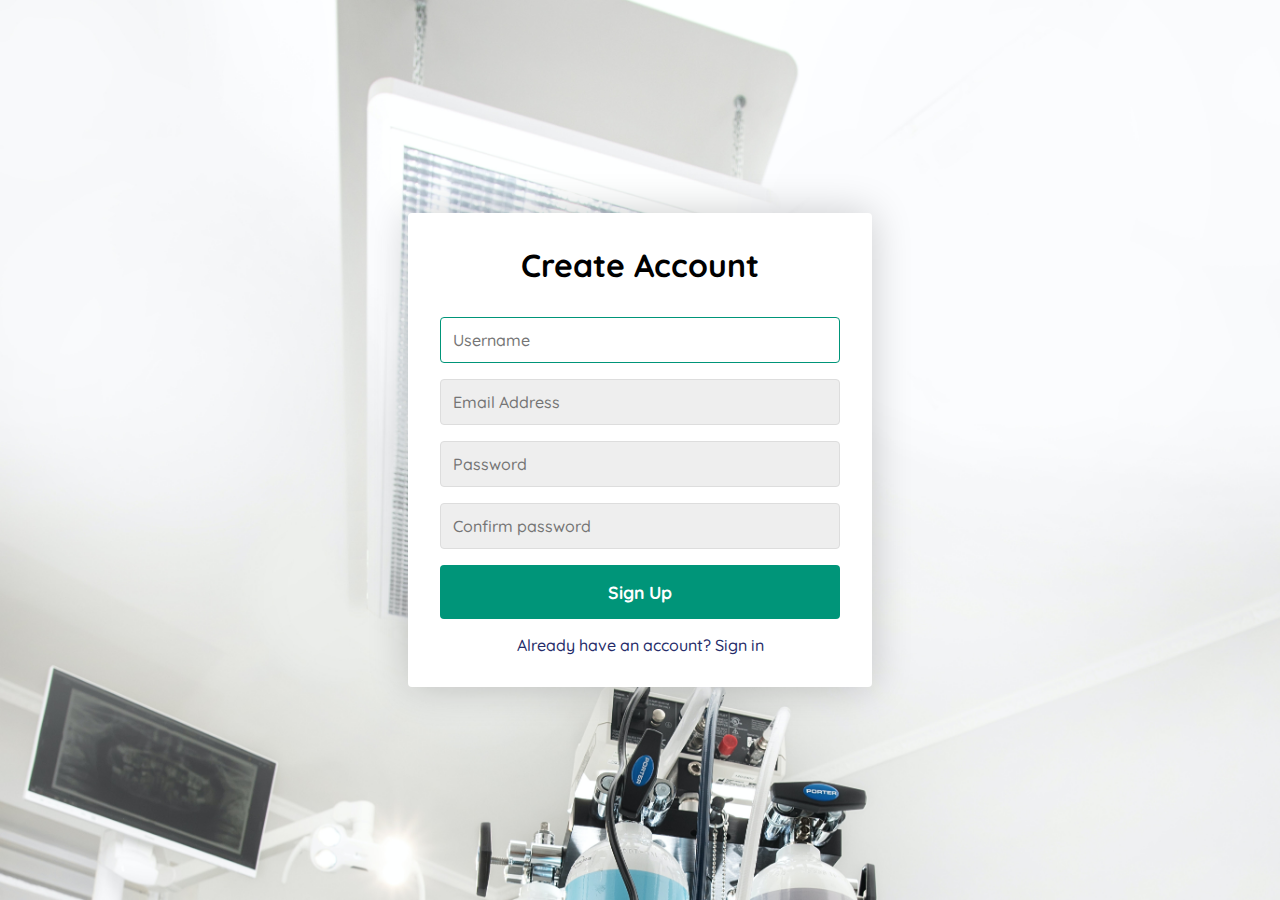
<file: index.html>
<!DOCTYPE html>
<html lang="en">
<head>
    <meta charset="UTF-8">
    <meta http-equiv="X-UA-Compatible" content="IE=edge">
    <meta name="viewport" content="width=device-width, initial-scale=1.0">
    <title>Sign Up</title>
    <link rel="preconnect" href="https://fonts.googleapis.com">
<link rel="preconnect" href="https://fonts.gstatic.com" crossorigin>
    <link rel="stylesheet" href="./src/style.css">
<link href="https://fonts.googleapis.com/css2?family=Quicksand:wght@300;400;500&display=swap" rel="stylesheet">
</head>
<body>
    <div class="container">
        <form class="form" id="createAccount">
            <h1 class="form__title">Create Account</h1>
            <div class="form__message form__message--error"></div>
            <div class="form__input-group">
                <input type="text" id="signupUsername" class="form__input" autofocus placeholder="Username">
                <div class="form__input-error-message"></div>
            </div>
            <div class="form__input-group">
                <input type="text" class="form__input" autofocus placeholder="Email Address">
                <div class="form__input-error-message"></div>
            </div>
            <div class="form__input-group">
                <input type="password" class="form__input" autofocus placeholder="Password">
                <div class="form__input-error-message"></div>
            </div>
            <div class="form__input-group">
                <input type="password" class="form__input" autofocus placeholder="Confirm password">
                <div class="form__input-error-message"></div>
            </div>
            <button class="form__button" type="submit">Sign Up</button>
            <p class="form__text">
                <a class="form__link" href="./" id="linkLogin">Already have an account? Sign in</a>
            </p>
        </form>
    </div>
    <script src="./src/main.js"></script>
</body>
</html>
</file>
<file: src/style.css>
body {
    --color-primary: #009579;
    --color-primary-dark: #007f67;
    --color-secondary: #252c6a;
    --color-error: #cc3333;
    --color-success: #4bb544;
    --border-radius: 4px;

    margin: 0;
    height: 100vh;
    display: flex;
    align-items: center;
    justify-content: center;
    font-size: 18px;
    background: url(Asset/pexels-mm-dental-8260447.jpg);
    background-size: cover;
}

.container {
    width: 400px;
    max-width: 400px;
    margin: 1rem;
    padding: 2rem;
    box-shadow: 0 0 40px rgba(0, 0, 0, 0.2);
    border-radius: var(--border-radius);
    background: #ffffff;
}

.container,
.form__input,
.form__button {
    font: 500 1rem 'Quicksand', sans-serif;
}

.form--hidden {
    display: none;
}

.form > *:first-child {
    margin-top: 0;
}

.form > *:last-child {
    margin-bottom: 0;
}

.form__title {
    margin-bottom: 2rem;
    text-align: center;
}

.form__message {
    text-align: center;
    margin-bottom: 1rem;
}

.form__message--success {
    color: var(--color-success);
}

.form__message--error {
    color: var(--color-error);
}

.form__input-group {
    margin-bottom: 1rem;
}

.form__input {
    display: block;
    width: 100%;
    padding: 0.75rem;
    box-sizing: border-box;
    border-radius: var(--border-radius);
    border: 1px solid #dddddd;
    outline: none;
    background: #eeeeee;
    transition: background 0.2s, border-color 0.2s;
}

.form__input:focus {
    border-color: var(--color-primary);
    background: #ffffff;
}

.form__input--error {
    color: var(--color-error);
    border-color: var(--color-error);
}

.form__input-error-message {
    margin-top: 0.5rem;
    font-size: 0.85rem;
    color: var(--color-error);
}

.form__button {
    width: 100%;
    padding: 1rem 2rem;
    font-weight: bold;
    font-size: 1.1rem;
    color: #ffffff;
    border: none;
    border-radius: var(--border-radius);
    outline: none;
    cursor: pointer;
    background: var(--color-primary);
}

.form__button:hover {
    background: var(--color-primary-dark);
}

.form__button:active {
    transform: scale(0.98);
}

.form__text {
    text-align: center;
}

.form__link {
    color: var(--color-secondary);
    text-decoration: none;
    cursor: pointer;
}

.form__link:hover {
    text-decoration: underline;
}
</file>
